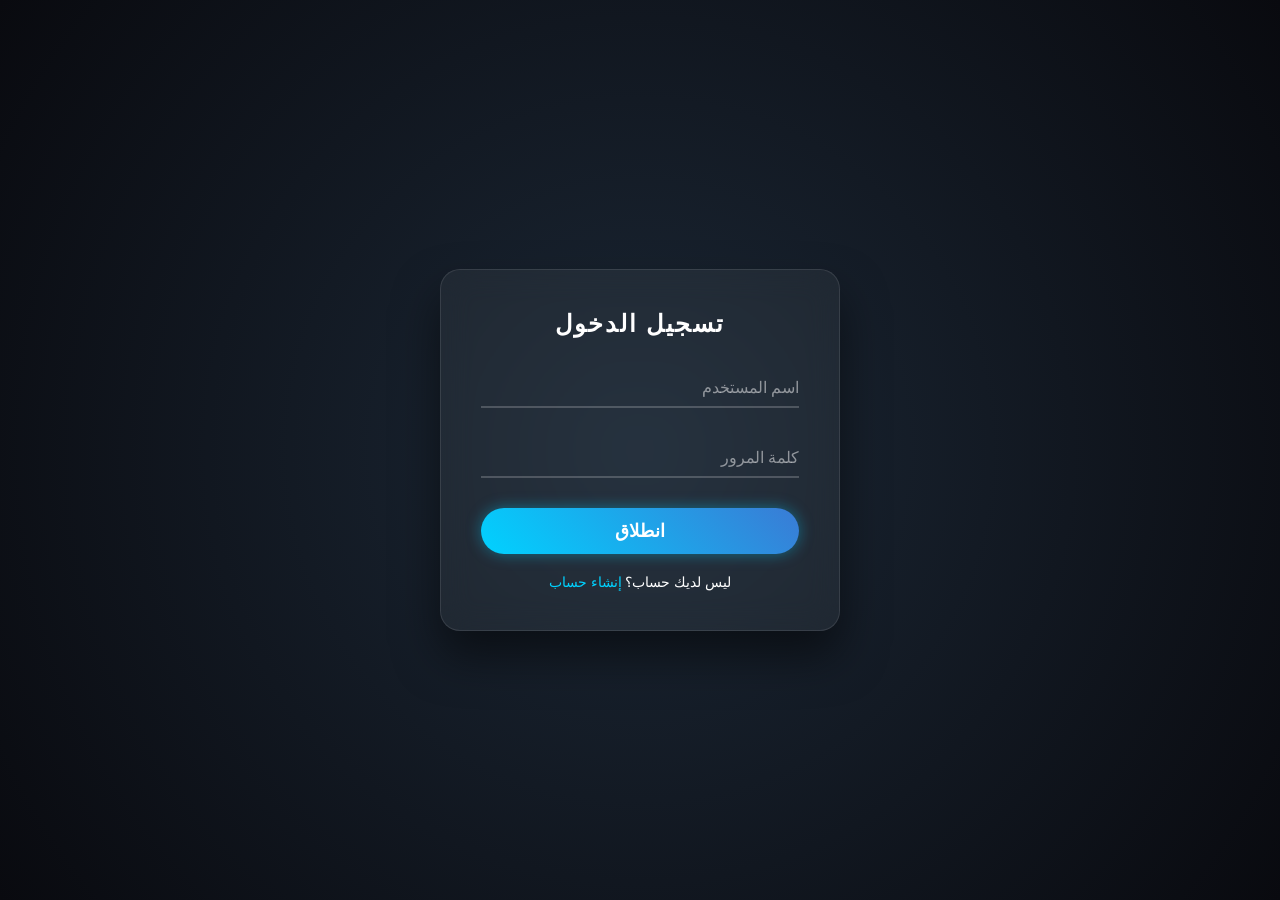
<file: index.html>
<!DOCTYPE html>
<html lang="ar" dir="rtl">
<head>
    <meta charset="UTF-8">
    <meta name="viewport" content="width=device-width, initial-scale=1.0">
    <title>|  تسجيل الدخول  |</title>
    <link rel="stylesheet" href="one.css">
</head>
<body>
    <div class="space-container">
        <div class="stars"></div>
        
        <div class="login-card">
            <h2>تسجيل الدخول</h2>
            <form>
                <div class="input-group">
                    <input type="text" required id="fullName">
                    <label>اسم المستخدم</label>
                </div>
                <div class="input-group">
                    <input type="password" required>
                    <label>كلمة المرور</label>
                </div>
                <button type="submit" class="login-btn">انطلاق</button>
            </form>
            <p class="signup-link">ليس لديك حساب؟ <a href="one1.html">إنشاء حساب</a></p>
        </div>
    </div>
    <script>
    const signupForm = document.querySelector('form');

    signupForm.addEventListener('submit', (e) => {
    e.preventDefault();

    const name = document.getElementById('fullName').value.trim();
    const email = document.getElementById('regEmail').value.trim().toLowerCase();
    const password = document.getElementById('regPass').value.trim();

    if (password.length < 6) {
        alert("كلمة المرور ضعيفة! يجب أن تكون 6 أحرف على الأقل.");
        return;
    }

    const userData = {
        name: name,
        email: email,
        password: password
    };


    localStorage.setItem('userAccount', JSON.stringify(userData));

    alert("تم إنشاء حسابك الفضائي بنجاح! جاري الانتقال لصفحة الدخول...");
    
    setTimeout(() => {
        window.location.href = 'login.html'; 
    }, 1000);
});</script>
</body>
</html>
</file>
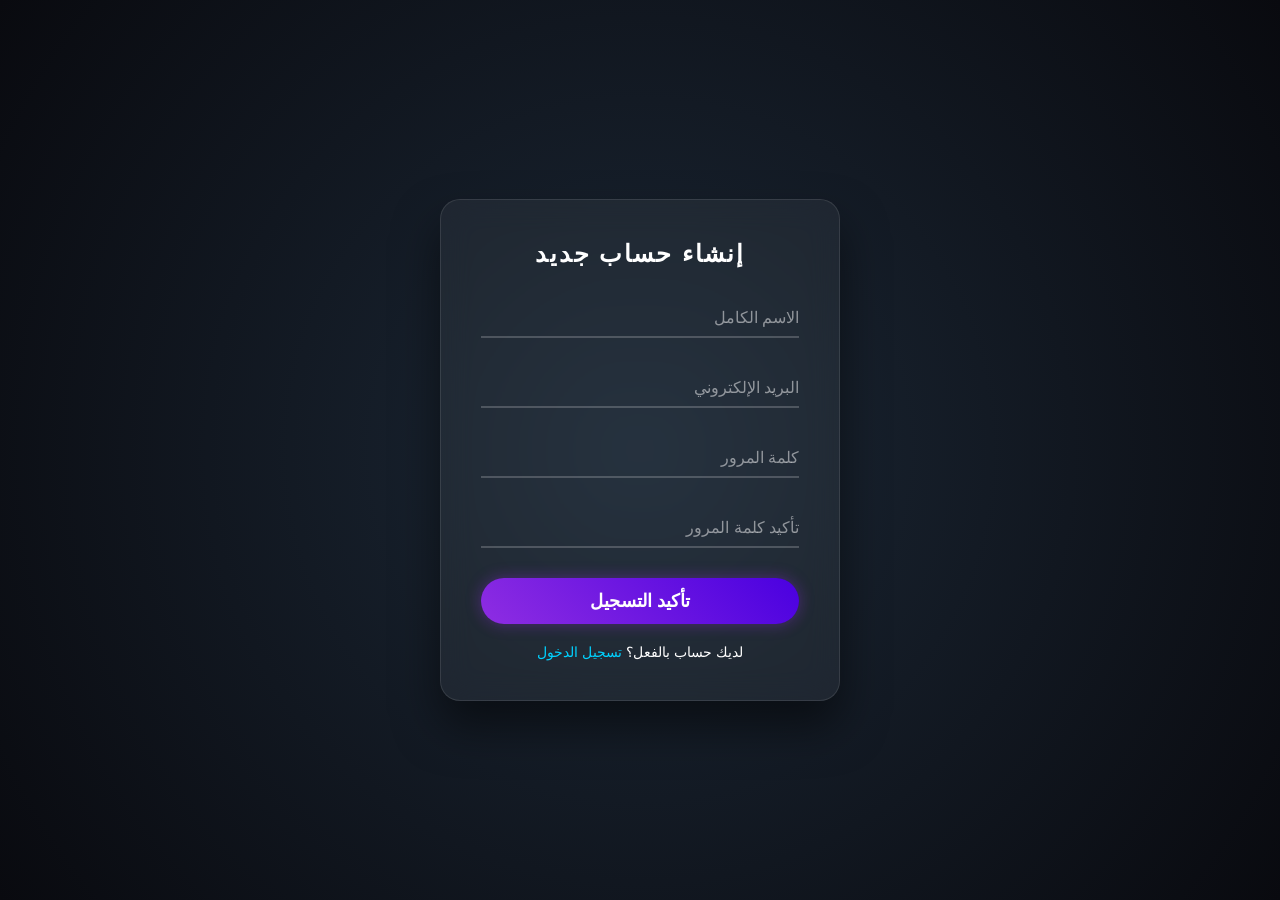
<file: one1.html>
<!DOCTYPE html>
<html lang="ar" dir="rtl">
<head>
    <meta charset="UTF-8">
    <meta name="viewport" content="width=device-width, initial-scale=1.0">
    <title>| إنشاء حساب جديد |</title>
    <link rel="stylesheet" href="one1.css">
</head>
<body>
    <div class="space-container">
        <div class="stars"></div>
        
        <div class="login-card signup-card">
            <h2>إنشاء حساب جديد</h2>
            <form>
                <div class="input-group">
                    <input type="text" required>
                    <label>الاسم الكامل</label>
                </div>
                <div class="input-group">
                    <input type="email" required>
                    <label>البريد الإلكتروني</label>
                </div>
                <div class="input-group">
                    <input type="password" required>
                    <label>كلمة المرور</label>
                </div>
                <div class="input-group">
                    <input type="password" required>
                    <label>تأكيد كلمة المرور</label>
                </div>
                <button type="submit" class="login-btn">تأكيد التسجيل</button>
            </form>
            <p class="signup-link">لديك حساب بالفعل؟ <a href="index.html">تسجيل الدخول</a></p>
        </div>
    </div>
    <script>
const signupForm = document.querySelector('form');

    signupForm.addEventListener('submit', (e) => {
    e.preventDefault(); 

    const fullName = document.querySelectorAll('input')[0].value;
    const email = document.querySelectorAll('input')[1].value;
    const password = document.querySelectorAll('input')[2].value;

    if (password.length < 5) {
        alert("كلمة المرور يجب أن تكون أكثر من 5 أحرف");
        return;
    }

    const userData = {
        name: fullName,
        email: email,
        password: password
    };

    localStorage.setItem('user', JSON.stringify(userData));

    alert("تم إنشاء الحساب بنجاح! يمكنك الآن تسجيل الدخول.");
    window.location.href = 'index.html'; 
});</script>
</body>
</html>
</file>
<file: one.css>
* {
    margin: 0;
    padding: 0;
    box-sizing: border-box;
    font-family: 'Segoe UI', Tahoma, Geneva, Verdana, sans-serif;
}

body {
    background: radial-gradient(circle at center, #1b2735 0%, #090a0f 100%);
    height: 100vh;
    overflow: hidden;
    display: flex;
    justify-content: center;
    align-items: center;
}

.stars {
    position: absolute;
    top: 0;
    left: 0;
    width: 100%;
    height: 100%;
    background: transparent url('https://www.transparenttextures.com/patterns/stardust.png') repeat;
    animation: moveStars 100s linear infinite;
    z-index: 0;
}

@keyframes moveStars {
    from { background-position: 0 0; }
    to { background-position: 1000px 1000px; }
}

.login-card {
    position: relative;
    z-index: 1;
    background: rgba(255, 255, 255, 0.05);
    backdrop-filter: blur(15px);
    -webkit-backdrop-filter: blur(15px);
    border: 1px solid rgba(255, 255, 255, 0.1);
    border-radius: 20px;
    padding: 40px;
    width: 400px;
    box-shadow: 0 25px 45px rgba(0, 0, 0, 0.5);
    text-align: center;
}

.login-card h2 {
    color: #fff;
    margin-bottom: 30px;
    letter-spacing: 2px;
}

.input-group {
    position: relative;
    margin-bottom: 30px;
}

.input-group input {
    width: 100%;
    padding: 10px 0;
    background: transparent;
    border: none;
    border-bottom: 2px solid rgba(255, 255, 255, 0.2);
    outline: none;
    color: #fff;
    font-size: 16px;
    transition: 0.3s;
}

.input-group label {
    position: absolute;
    top: 0;
    right: 0;
    padding: 10px 0;
    color: rgba(255, 255, 255, 0.5);
    pointer-events: none;
    transition: 0.3s;
}

.input-group input:focus ~ label,
.input-group input:valid ~ label {
    top: -20px;
    right: 0;
    color: #00d2ff;
    font-size: 12px;
}

.input-group input:focus {
    border-bottom: 2px solid #00d2ff;
}

.login-btn {
    width: 100%;
    padding: 12px;
    border: none;
    border-radius: 50px;
    background: linear-gradient(45deg, #00d2ff, #3a7bd5);
    color: white;
    font-size: 18px;
    font-weight: bold;
    cursor: pointer;
    transition: 0.5s;
    box-shadow: 0 0 15px rgba(0, 210, 255, 0.4);
}

.login-btn:hover {
    transform: scale(1.05);
    box-shadow: 0 0 25px rgba(0, 210, 255, 0.7);
}

.signup-link {
    margin-top: 20px;
    color: #fff;
    font-size: 14px;
}

.signup-link a {
    color: #00d2ff;
    text-decoration: none;
}
</file>
<file: one1.css>
.signup-card {
    width: 450px; 
    border: 1px solid rgba(255, 255, 255, 0.15);
    background: rgba(255, 255, 255, 0.07); 
}


.input-group input:focus {
    border-bottom: 2px solid #ff00d4; 
    box-shadow: 0 5px 15px rgba(255, 0, 212, 0.2);
}

.input-group input:focus ~ label,
.input-group input:valid ~ label {
    color: #ff00d4;
}


.signup-card .login-btn {
    background: linear-gradient(45deg, #8e2de2, #4a00e0);
    box-shadow: 0 0 15px rgba(142, 45, 226, 0.4);
}

.signup-card .login-btn:hover {
    box-shadow: 0 0 25px rgba(142, 45, 226, 0.7);
}


@media (max-width: 480px) {
    .login-card {
        width: 90%;
        padding: 25px;
    }
}

* {
    margin: 0;
    padding: 0;
    box-sizing: border-box;
    font-family: 'Segoe UI', Tahoma, Geneva, Verdana, sans-serif;
}

body {
    background: radial-gradient(circle at center, #1b2735 0%, #090a0f 100%);
    height: 100vh;
    overflow: hidden;
    display: flex;
    justify-content: center;
    align-items: center;
}

.stars {
    position: absolute;
    top: 0;
    left: 0;
    width: 100%;
    height: 100%;
    background: transparent url('https://www.transparenttextures.com/patterns/stardust.png') repeat;
    animation: moveStars 100s linear infinite;
    z-index: 0;
}

@keyframes moveStars {
    from { background-position: 0 0; }
    to { background-position: 1000px 1000px; }
}

.login-card {
    position: relative;
    z-index: 1;
    background: rgba(255, 255, 255, 0.05);
    backdrop-filter: blur(15px);
    -webkit-backdrop-filter: blur(15px);
    border: 1px solid rgba(255, 255, 255, 0.1);
    border-radius: 20px;
    padding: 40px;
    width: 400px;
    box-shadow: 0 25px 45px rgba(0, 0, 0, 0.5);
    text-align: center;
}

.login-card h2 {
    color: #fff;
    margin-bottom: 30px;
    letter-spacing: 2px;
}

/* تنسيق حقول الإدخال */
.input-group {
    position: relative;
    margin-bottom: 30px;
}

.input-group input {
    width: 100%;
    padding: 10px 0;
    background: transparent;
    border: none;
    border-bottom: 2px solid rgba(255, 255, 255, 0.2);
    outline: none;
    color: #fff;
    font-size: 16px;
    transition: 0.3s;
}

.input-group label {
    position: absolute;
    top: 0;
    right: 0;
    padding: 10px 0;
    color: rgba(255, 255, 255, 0.5);
    pointer-events: none;
    transition: 0.3s;
}

.input-group input:focus ~ label,
.input-group input:valid ~ label {
    top: -20px;
    right: 0;
    color: #00d2ff;
    font-size: 12px;
}

.input-group input:focus {
    border-bottom: 2px solid #00d2ff;
}

.login-btn {
    width: 100%;
    padding: 12px;
    border: none;
    border-radius: 50px;
    background: linear-gradient(45deg, #00d2ff, #3a7bd5);
    color: white;
    font-size: 18px;
    font-weight: bold;
    cursor: pointer;
    transition: 0.5s;
    box-shadow: 0 0 15px rgba(0, 210, 255, 0.4);
}

.login-btn:hover {
    transform: scale(1.05);
    box-shadow: 0 0 25px rgba(0, 210, 255, 0.7);
}

.signup-link {
    margin-top: 20px;
    color: #fff;
    font-size: 14px;
}

.signup-link a {
    color: #00d2ff;
    text-decoration: none;
}
</file>
